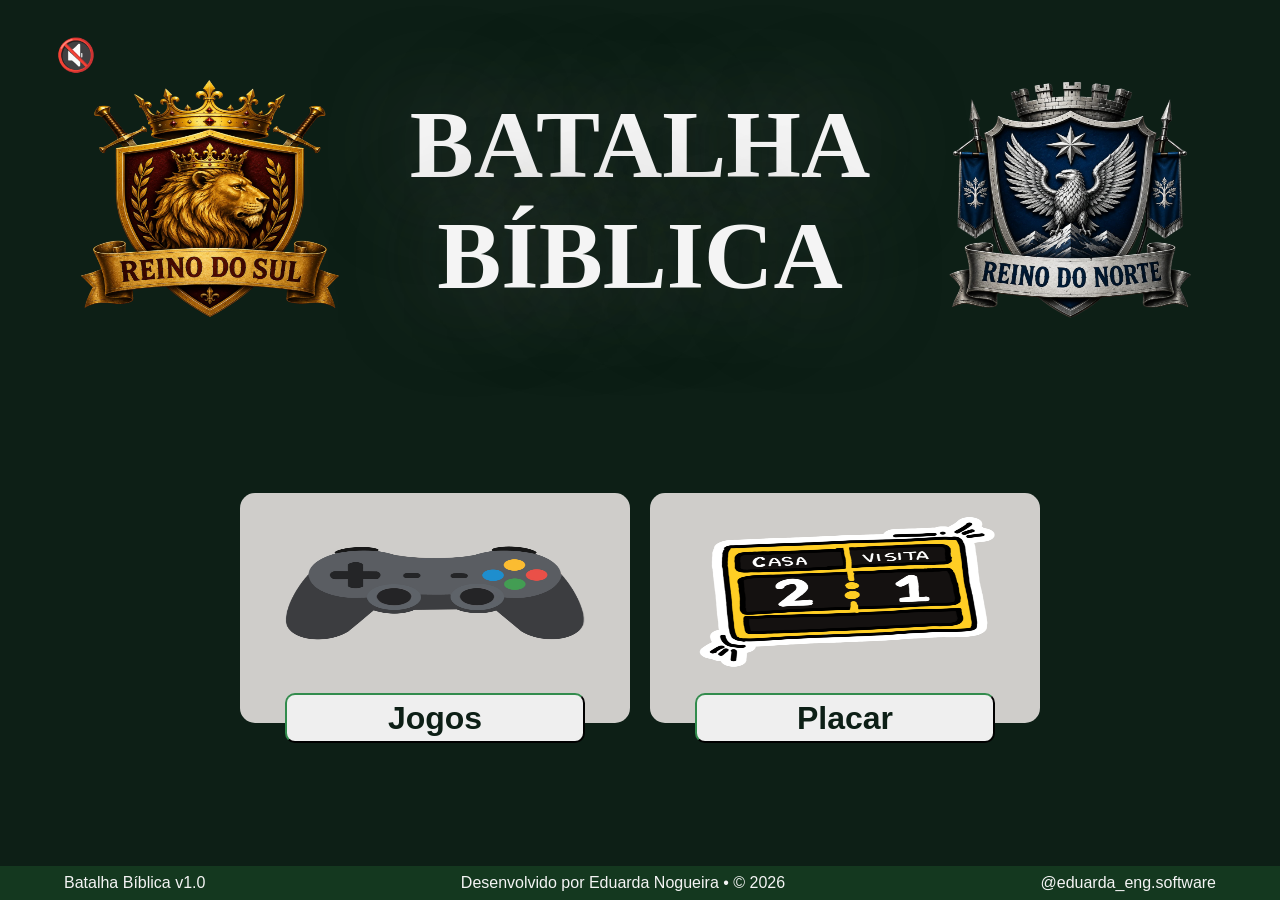
<file: index.html>
<!DOCTYPE html>
<html lang="pt-br">
<head>
    <meta charset="UTF-8">
    <meta name="viewport" content="width=device-width, initial-scale=1.0">
    <title>Batalha Bíblica GT</title>
    <link rel="stylesheet" href="css/style-index.css">

    <link rel="preconnect" href="https://fonts.googleapis.com">
    <link rel="preconnect" href="https://fonts.googleapis.com">
    <link rel="preconnect" href="https://fonts.gstatic.com" crossorigin>
    <link href="https://fonts.googleapis.com/css2?family=Fontdiner+Swanky&family=Geist+Pixel&family=Roboto:ital,wght@0,100..900;1,100..900&display=swap" rel="stylesheet">

</head>
<body class="fundo">
    <button id="btnMusica">🔇</button>
    <div class="principal">
        <img src="imagem/reino-sul.png" alt="">
        <h1>Batalha<br>Bíblica</h1>
        <img src="imagem/reino-norte.png" alt="">
    </div>

    <main >
        <!--Sessão que vai para o guia com os jogos/brincadeiras-->
        <section class="img-botao" id="jogar">
            <img src="imagem/jogar.png" alt="">
            <a href="html/guia-jogos.html">
                <button>Jogos</button>
            </a>
        </section>
<!--
        Sessão que vai para o gerenciamento das equipes
        <section class="img-botao" id="times">
            <img src="imagem/equipes.png" alt="">
            <a href="#">
                <button id="btnTimes">Equipes</button>
            </a>
        </section>-->

        <!--Sessão que vai para o gerenciamento do placar-->
        <section class="img-botao" id="placar">
            <img src="imagem/placar.png" alt="">
            <a href="html/placar.html">
                <button id="btnPlacar">Placar</button>
            </a>
        </section>

    </main>
    <footer>
        <p>Batalha Bíblica v1.0</p>
        <p>Desenvolvido por Eduarda Nogueira • © 2026</p>
        <p>@eduarda_eng.software</p>
    </footer>
    <script src="js/estadoJogo.js"></script>
    <script src="js/index.js"></script>
</body>
</html>
</file>
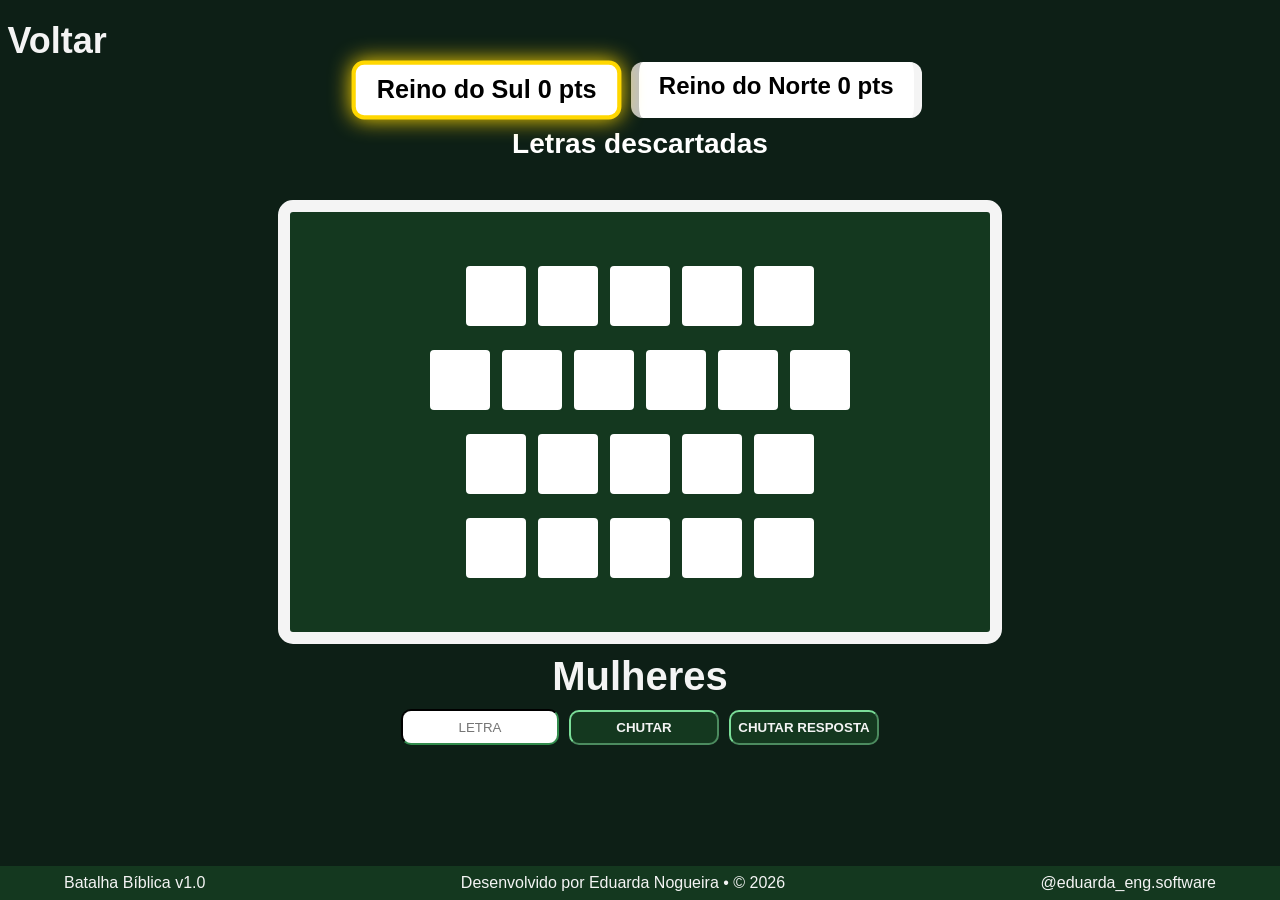
<file: html/2jogo-palavras.html>
<!DOCTYPE html>
<html lang="pt-br">
<head>
    <meta charset="UTF-8">
    <meta name="viewport" content="width=device-width, initial-scale=1.0">
    <title>Jogo das Palavras</title>
    <link rel="stylesheet" href="../css/style-jogo-palavras.css">
</head>
<body>
    <main>
        <div class="container">
            <a class="voltar" href="../index.html"><h2>Voltar</h2></a>
            <div class="ranking">

                <div class="time primeiro" id="timeA">
                    <span>Reino do Sul</span>
                    <span id="placarA">0 pts</span>
                </div>

                <div class="time segundo" id="timeB">
                    <span>Reino do Norte</span>
                    <span id="placarB">0 pts</span>
                </div>

            </div>

            
            <div class="descartadas">
                <h3>Letras descartadas</h3>

                <div id="letrasErradas"></div>
            </div>

            <div class="painel">

                <div id="painelPalavra">
                    
                </div>

            </div>

            <h1 id="dica"></h1>


            <div class="entrada">

                <input
                    type="text"
                    id="letra"
                    maxlength="1"
                    autocomplete="off" placeholder="LETRA" style="text-align: center;"
                >
                <button id="btnChutar">
                    Chutar
                </button>
                <button id="btnResposta">
                    Chutar resposta
                </button>

            </div>
        </div>
    </main>
    <footer>
        <p>Batalha Bíblica v1.0</p>
        <p>Desenvolvido por Eduarda Nogueira • © 2026</p>
        <p>@eduarda_eng.software</p>
    </footer>

    <div id="modalResposta" class="modal oculto">

        <div class="modal-conteudo">

            <h2>Chutar resposta</h2>

            <div id="camposResposta"></div>

            <div class="botoes-modal">
                <button id="btnConfirmarResposta">Confirmar</button>
                <button id="btnCancelarResposta">Cancelar</button>
            </div>

        </div>

    </div>

    <div id="modalVitoria" class="modal-vitoria">
        <div class="modal-conteudo-vitoria">
            <h2 >Parabéns!</h2>
            <p>Vocês acertaram a palavra!</p>

            <button id="btnProximaPalavra">
                Próxima Palavra
            </button>
        </div>
    </div>
    
    <script src="../js/estadoJogo.js"></script>
    <script src="../js/placar.js"></script>
    
    <script src="../js/script-jogo-palavras.js"></script>
</body>
</html>
</file>
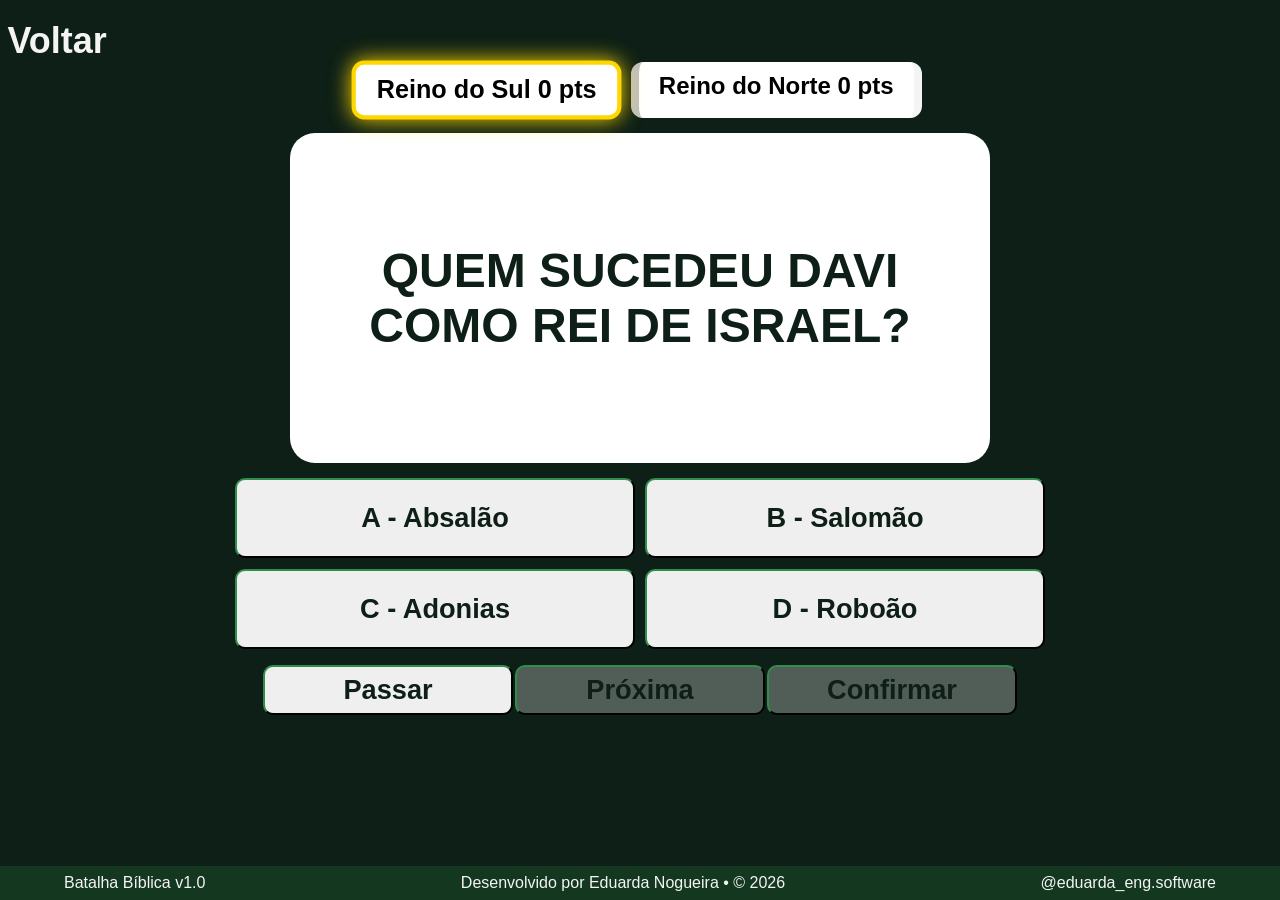
<file: html/3passa-repassa.html>
<!DOCTYPE html>
<html lang="pt-br">
<head>
    <meta charset="UTF-8">
    <meta name="viewport" content="width=device-width, initial-scale=1.0">
    <title>Perguntas</title>
    <link rel="stylesheet" href="../css/style-passa-repassa.css">
</head>
<body>

    <main>

        <div class="container">
            <a class="voltar" href="../index.html"><h2>Voltar</h2></a>
            <div class="ranking">
                <div class="time primeiro" id="timeA">
                    <span>Reino do Sul</span>
                    <span id="placarA">0 pts</span>
                </div>

                <div class="time segundo" id="timeB">
                    <span>Reino do Norte</span>
                    <span id="placarB">0 pts</span>
                </div>

            </div>

            <div class="principal">
                <div class="pergunta">
                    <div class="card-perguntas">
                        <h2 id="palavra" style="text-transform: uppercase;">?</h2>
                        <p id="referencia"></p>
                    </div>
                </div> 
            </div>

            <div class="alternativas">
                <button class="btn-alter" id="A">A - </button>
                <button class="btn-alter" id="B">B - </button>
                <button class="btn-alter" id="C">C - </button>
                <button class="btn-alter" id="D">D - </button>
            </div>
        
            <div class="botoes">
                <button id="passarPergunta">Passar</button>
                <button id="proximaPergunta" disabled>Próxima</button>
                <button id="conferirResposta" disabled>Confirmar</button>
            </div>
        </div>
    </main>
    <footer>
        <p>Batalha Bíblica v1.0</p>
        <p>Desenvolvido por Eduarda Nogueira • © 2026</p>
        <p>@eduarda_eng.software</p>
    </footer>

    <script src="../js/placar.js"></script>
    <script src="../js/estadoJogo.js"></script>
    <script src="../js/perguntas.js"></script>
    <script src="../js/passa-repassa.js"></script>
</body>
</html>
</file>
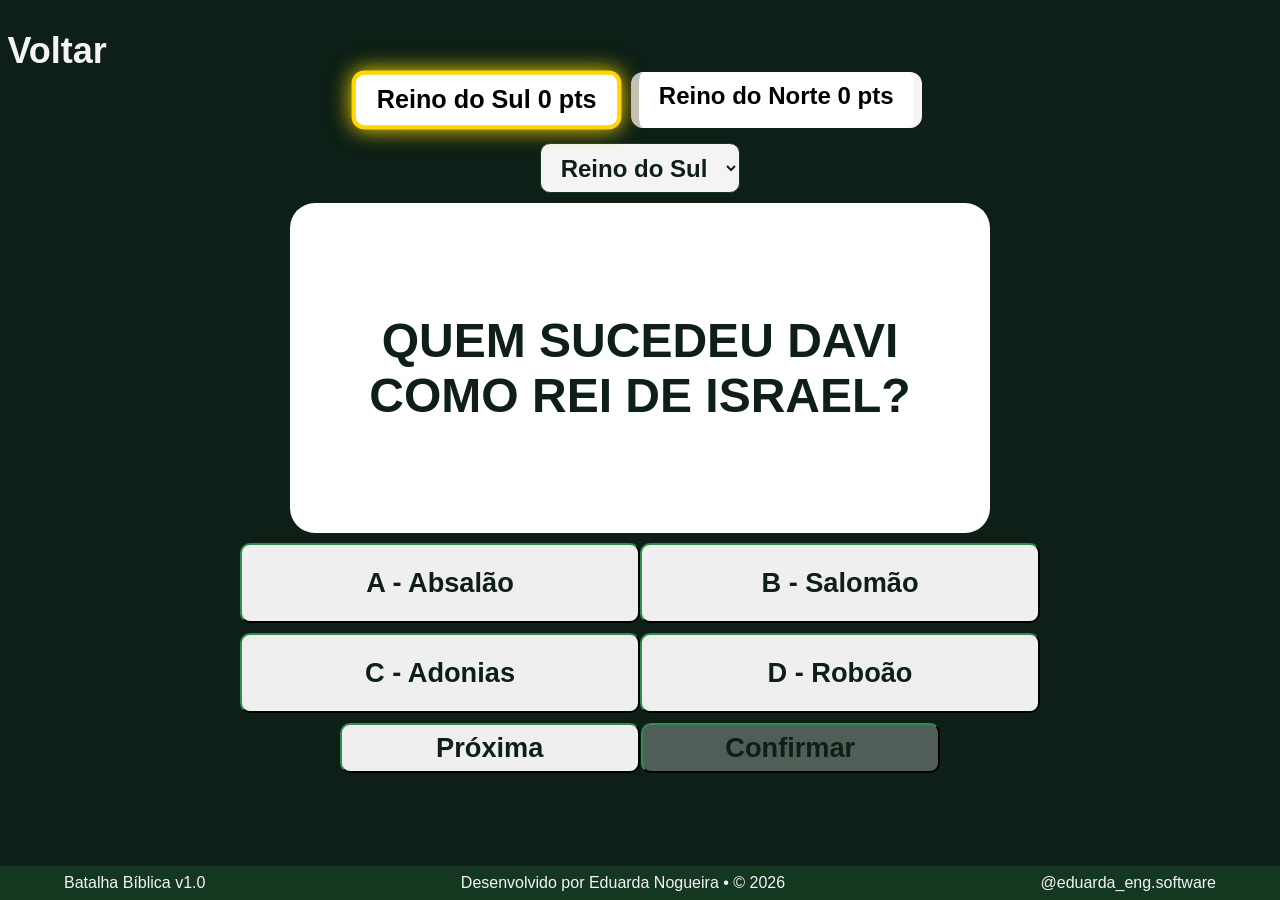
<file: html/4torta.html>
<!DOCTYPE html>
<html lang="pt-br">
<head>
    <meta charset="UTF-8">
    <meta name="viewport" content="width=device-width, initial-scale=1.0">
    <title>Torta na Cara</title>
    <link rel="stylesheet" href="../css/style-torta.css">
</head>
<body>
    <main>
        <div class="container">
            <a class="voltar" href="../index.html"><h2>Voltar</h2></a>
            <div class="ranking">
                <div class="time primeiro" id="timeA">
                    <span>Reino do Sul</span>
                    <span id="placarA">0 pts</span>
                </div>

                <div class="time segundo" id="timeB">
                    <span>Reino do Norte</span>
                    <span id="placarB">0 pts</span>
                </div>

            </div>

            <select id="timeSelecionado">
                <option value="equipeA">Reino do Sul</option>
                <option value="equipeB">Reino do Norte</option>
            </select>

            <div class="principal">
                <div class="pergunta">
                    <div class="card-perguntas">
                        <h2 id="palavra" style="text-transform: uppercase;">?</h2>
                        <p id="referencia"></p>
                    </div>
                </div> 
            </div>

            <div class="alternativas">
                <button class="btn-alter" id="A">A - </button>
                <button class="btn-alter" id="B">B - </button>
                <button class="btn-alter" id="C">C - </button>
                <button class="btn-alter" id="D">D - </button>
            </div>
        
            <div class="botoes">

                <button id="proximaPergunta">Próxima</button>
                <button id="conferirResposta" disabled>Confirmar</button>
            </div>
        </div>
    </main>
    <footer>
        <p>Batalha Bíblica v1.0</p>
        <p>Desenvolvido por Eduarda Nogueira • © 2026</p>
        <p>@eduarda_eng.software</p>
    </footer>

    <script src="../js/estadoJogo.js"></script>
    <script src="../js/placar.js"></script>
    <script src="../js/perguntas.js"></script>
    <script src="../js/torta.js"></script>
</body>
</html>
</file>
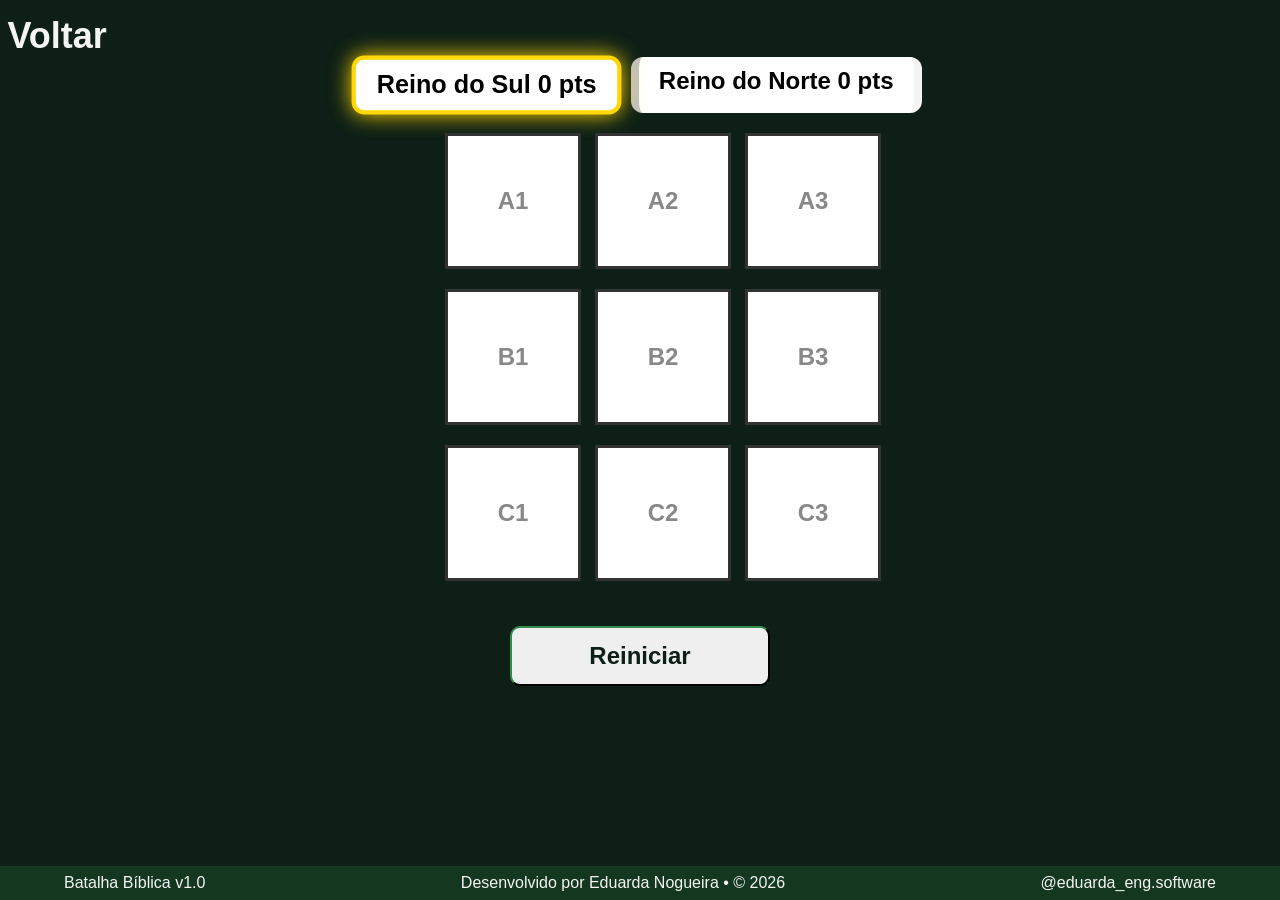
<file: html/5jogo-velha.html>
<!DOCTYPE html>
<html lang="pt-br">
<head>
    <meta charset="UTF-8">
    <meta name="viewport" content="width=device-width, initial-scale=1.0">
    <title>Jogo da Velha</title>
    <link rel="stylesheet" href="../css/style-jogo-velha.css">
</head>
<body>
   <header>
        <a class="voltar" href="../index.html"><h2>Voltar</h2></a>
    </header>
    <main>
        <div class="container">
            <div class="ranking">
                <div class="time primeiro" id="timeA">
                    <span>Reino do Sul</span>
                    <span id="placarA">0 pts</span>
                </div>

                <div class="time segundo" id="timeB">
                    <span>Reino do Norte</span>
                    <span id="placarB">0 pts</span>
                </div>

            </div>
        </div>

        <div id="tabuleiro">
            <div class="casa" data-index="0"></div>
            <div class="casa" data-index="1"></div>
            <div class="casa" data-index="2"></div>

            <div class="casa" data-index="3"></div>
            <div class="casa" data-index="4"></div>
            <div class="casa" data-index="5"></div>

            <div class="casa" data-index="6"></div>
            <div class="casa" data-index="7"></div>
            <div class="casa" data-index="8"></div>
        </div>

        <h2 id="resultado"></h2>

        <button id="reiniciar">Reiniciar</button>
    </main>
    <footer>
        <p>Batalha Bíblica v1.0</p>
        <p>Desenvolvido por Eduarda Nogueira • © 2026</p>
        <p>@eduarda_eng.software</p>
    </footer>

    <script src="../js/placar.js"></script>
    <script src="../js/estadoJogo.js"></script>
    <script src="../js/jogo-velha.js"></script>

</body>
</html>
</file>
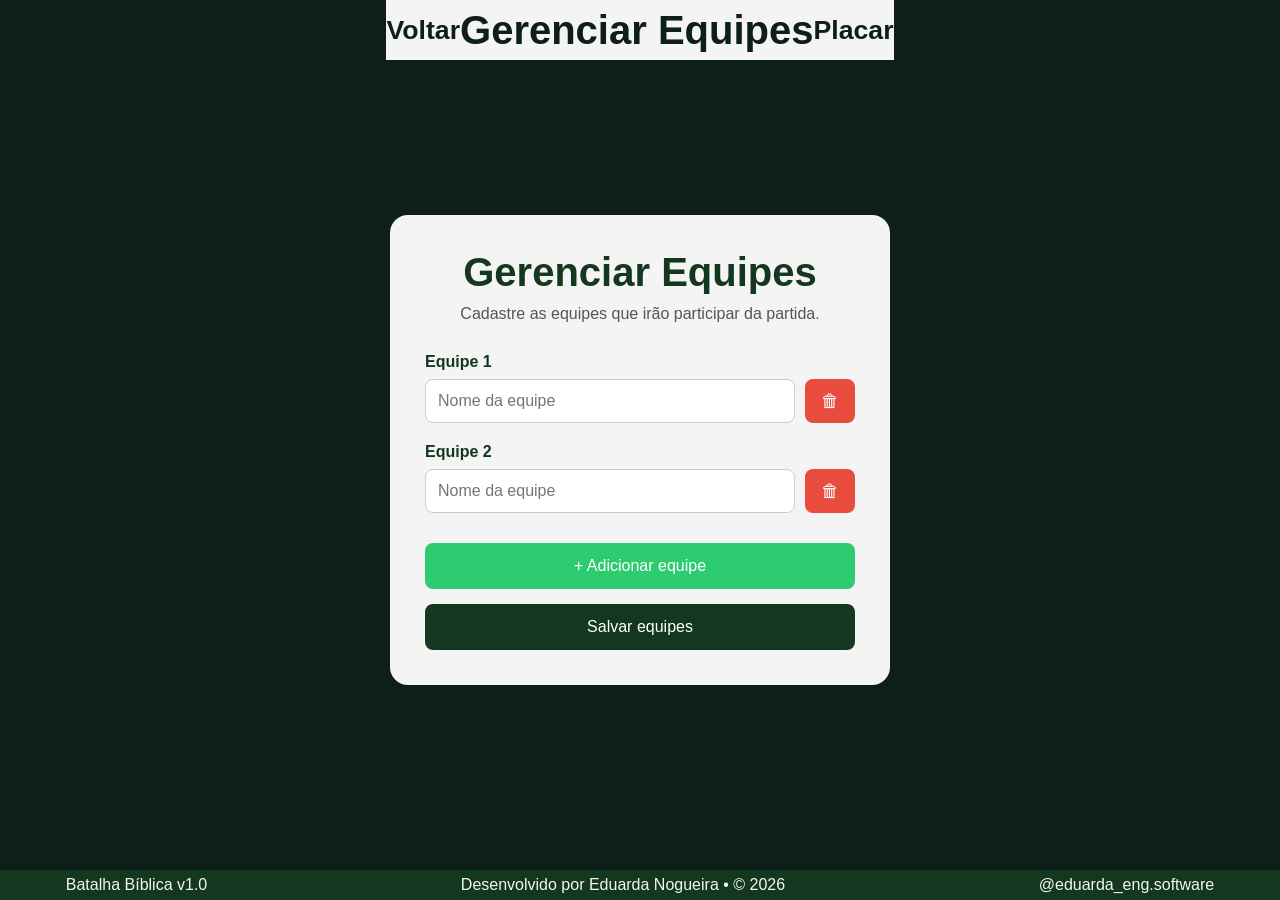
<file: html/equipes.html>
<!DOCTYPE html>
<html lang="pt-br">
<head>
    <meta charset="UTF-8">
    <meta name="viewport" content="width=device-width, initial-scale=1.0">
    <title>Gerenciar Equipes</title>
    <link rel="stylesheet" href="../css/style-equipes.css">
</head>
<body>
    <header>
        <a href="../index.html"><h2>Voltar</h2></a>
        <h1>Gerenciar Equipes</h1>
        <a href="#"><h2>Placar</h2></a>
    </header>

    <main>

        <div class="container">

            <div class="card">

                <h1>Gerenciar Equipes</h1>
                <p>Cadastre as equipes que irão participar da partida.</p>

                <div id="lista-equipes">

                    <div class="equipe">
                        <label>Equipe 1</label>
                        <div class="campo">
                            <input type="text" placeholder="Nome da equipe">
                            <button class="remover">🗑</button>
                        </div>
                    </div>

                    <div class="equipe">
                        <label>Equipe 2</label>
                        <div class="campo">
                            <input type="text" placeholder="Nome da equipe">
                            <button class="remover">🗑</button>
                        </div>
                    </div>

                </div>

                <button id="adicionar">
                    + Adicionar equipe
                </button>

                <button id="salvar">
                    Salvar equipes
                </button>

                

            </div>

        </div>
    </main>
    <footer>
        <p>Batalha Bíblica v1.0</p>
        <p>Desenvolvido por Eduarda Nogueira • © 2026</p>
        <p>@eduarda_eng.software</p>
    </footer>
</body>
</html>
</file>
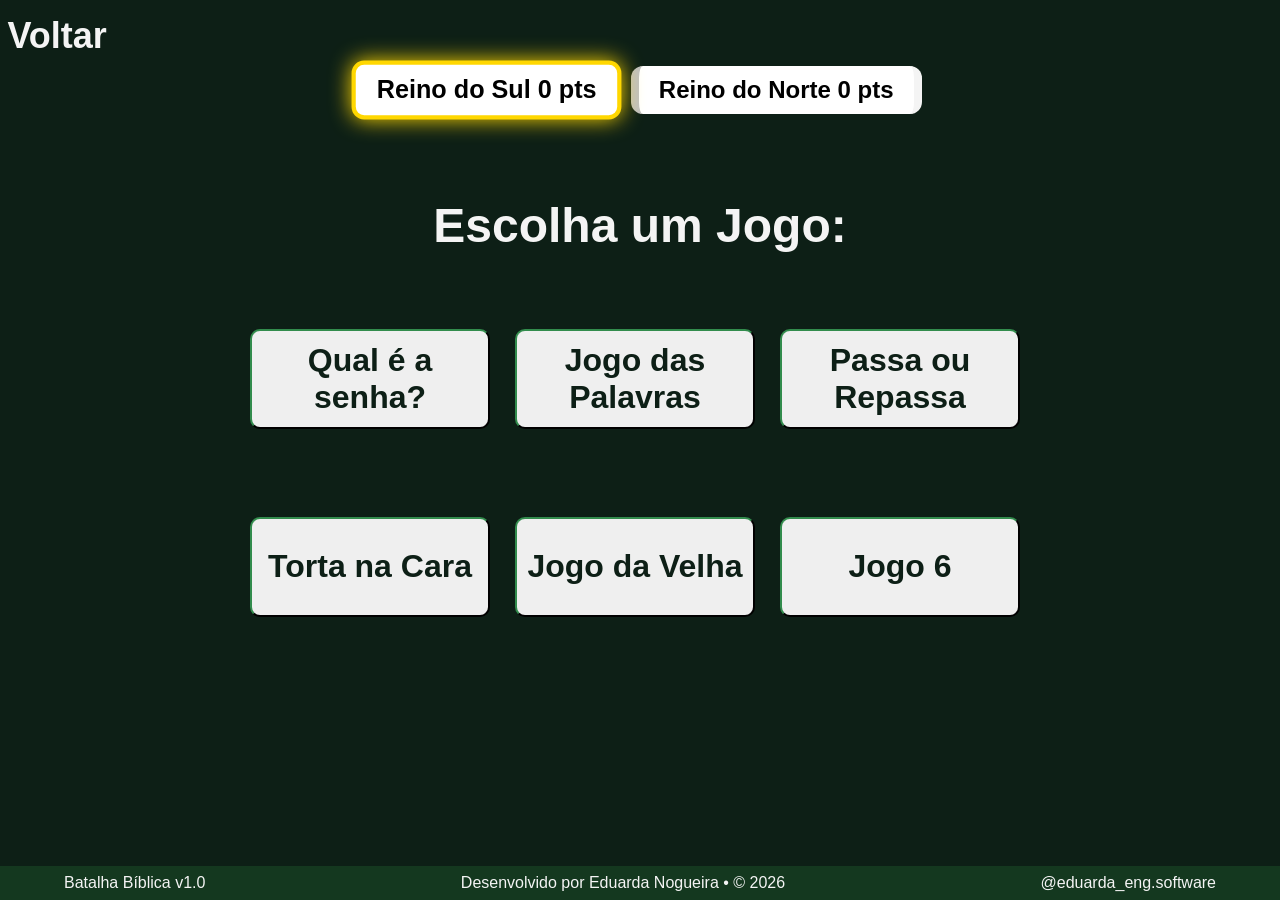
<file: html/guia-jogos.html>
<!DOCTYPE html>
<html lang="pt-br">
<head>
    <meta charset="UTF-8">
    <meta name="viewport" content="width=device-width, initial-scale=1.0">
    <title>Guia Jogos</title>
    <link rel="stylesheet" href="../css/style-guia.css">
</head>
<body class="fundo">
    

    <header>
        <a class="voltar" href="../index.html"><h2>Voltar</h2></a>
    </header>


    <div class="container">
        <div class="ranking">
            <div class="time primeiro" id="timeA">
                <span>Reino do Sul</span>
                <span id="placarA">0 pts</span>
            </div>

            <div class="time segundo" id="timeB">
                <span>Reino do Norte</span>
                <span id="placarB">0 pts</span>
            </div>

        </div>
    </div>


    <h1>Escolha um Jogo:</h1>
    <main>
        <!--Jogo Qual é a senha?-->
        <section class="img-botao" id="senha">
            <a href="1senha.html">
                <button>Qual é a senha?</button>
            </a>
        </section>

        <!--Jogo Dicas-->
        <section class="img-botao" id="times">
             <a href="2jogo-palavras.html">
                <button>Jogo das Palavras</button>
            </a>
        </section>

        <!--Passa ou Repassa-->
        <section class="img-botao" id="placar">
             <a href="3passa-repassa.html">
                <button>Passa ou Repassa</button>
            </a>
        </section>

        <!--Torta na Cara-->
        <section class="img-botao" id="placar">
             <a href="4torta.html">
                <button>Torta na Cara</button>
            </a>
        </section>

        <!--Jogo da Velha-->
        <section class="img-botao" id="placar">
             <a href="5jogo-velha.html">
                <button>Jogo da Velha</button>
            </a>
        </section>

        <!--Torta na Cara-->
        <section class="img-botao" id="placar">
             <a href="#">
                <button>Jogo 6</button>
            </a>
        </section>
    </main>

    <footer>
        <p>Batalha Bíblica v1.0</p>
        <p>Desenvolvido por Eduarda Nogueira • © 2026</p>
        <p>@eduarda_eng.software</p>
    </footer>
    <script src="../js/placar.js"></script>
    <script src="../js/estadoJogo.js"></script>
    <script src="../js/guia.js"></script>
</body>
</html>
</file>
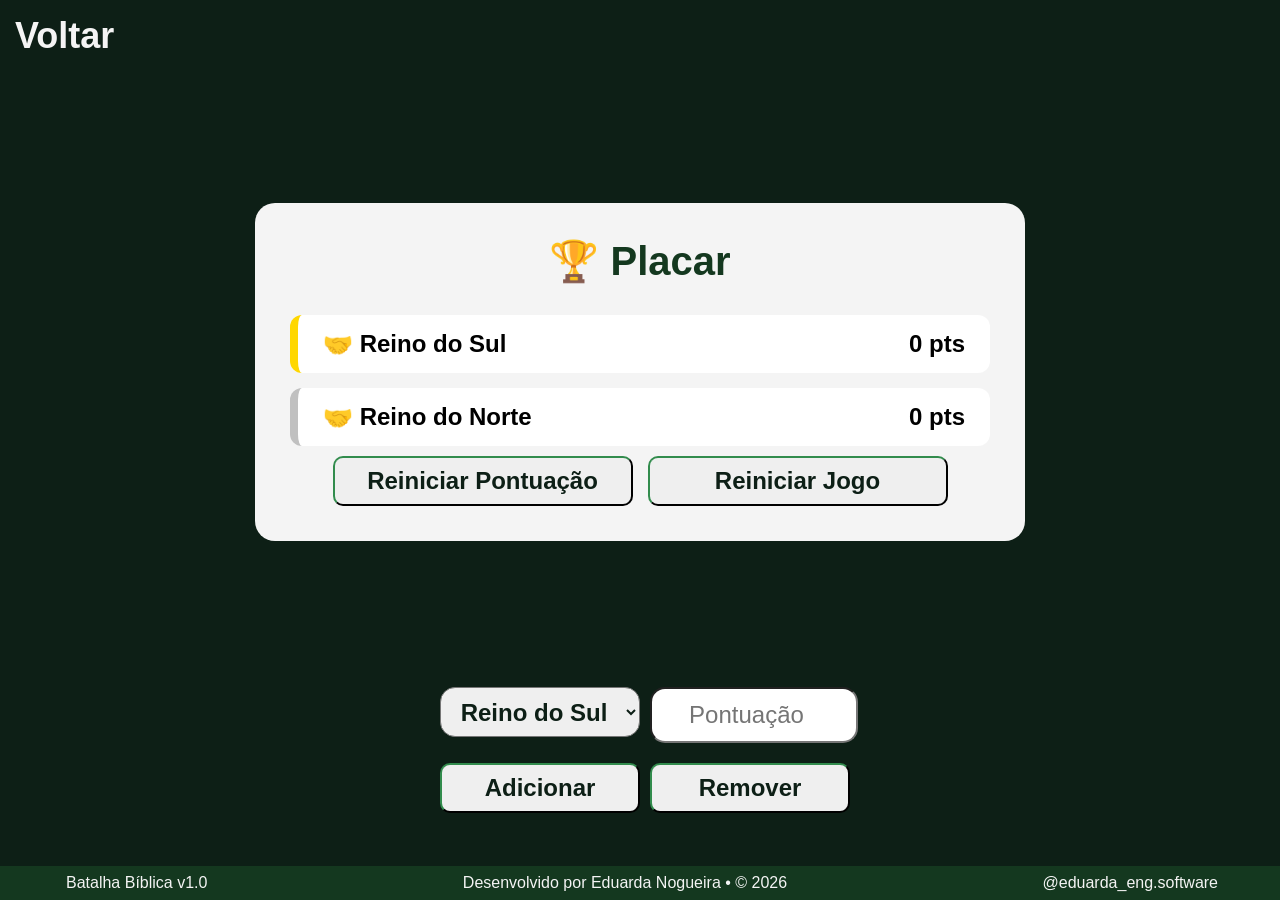
<file: html/placar.html>
<!DOCTYPE html>
<html lang="pt-br">
<head>
    <meta charset="UTF-8">
    <meta name="viewport" content="width=device-width, initial-scale=1.0">
    <title>Placar</title>
    <link rel="stylesheet" href="../css/style-placar.css">
</head>
<body>

    <header>
        <a class="voltar" href="../index.html"><h2>Voltar</h2></a>
    </header>
    <main>
        <div class="container">

            <div class="card">

                <h1>🏆 Placar</h1>

                <div class="ranking">

                    <div class="time primeiro">
                        <span>Reino do Sul</span>
                        <span id="placarA">0 pts</span>
                    </div>

                    <div class="time segundo">
                        <span>Reino do Norte</span>
                        <span id="placarB">0 pts</span>
                    </div>

                </div>

                <div class="btnp">
                    <button onclick="zerarPlacar()">
                        Reiniciar Pontuação
                    </button>
                    <button class="reiniciar" onclick="reiniciarJogo()">Reiniciar Jogo</button>
                </div>
            
            

            </div>

        </div>

        <div class="add-dim">

            <select id="timeSelecionado">
                <option value="equipeA">Reino do Sul</option>
                <option value="equipeB">Reino do Norte</option>
            </select>

            <input
                type="number"
                id="quantidade"
                value=""
                min="1"
                placeholder="Pontuação">

            <button onclick="alterarPontuacao('adicionar')">
                Adicionar
            </button>

            <button onclick="alterarPontuacao('remover')">
                Remover
            </button>

        </div>
    </main>
    <footer>
        <p>Batalha Bíblica v1.0</p>
        <p>Desenvolvido por Eduarda Nogueira • © 2026</p>
        <p>@eduarda_eng.software</p>
    </footer>

    <script src="../js/placar.js"></script>

    <script>
    function atualizarRanking() {

        const primeiro = document.querySelector(".primeiro");
        const segundo = document.querySelector(".segundo");

        if (placar.reinoSul > placar.reinoNorte) {

            primeiro.innerHTML = `
                <span>🥇 Reino do Sul</span>
                <span id="placarA">${placar.reinoSul} pts</span>
            `;

            segundo.innerHTML = `
                <span>🥈 Reino do Norte</span>
                <span id="placarB">${placar.reinoNorte} pts</span>
            `;

        } else if (placar.reinoNorte > placar.reinoSul) {

            primeiro.innerHTML = `
                <span>🥇 Reino do Norte</span>
                <span id="placarB">${placar.reinoNorte} pts</span>
            `;

            segundo.innerHTML = `
                <span>🥈 Reino do Sul</span>
                <span id="placarA">${placar.reinoSul} pts</span>
            `;

        } else {

            primeiro.innerHTML = `
                <span>🤝 Reino do Sul</span>
                <span id="placarA">${placar.reinoSul} pts</span>
            `;

            segundo.innerHTML = `
                <span>🤝 Reino do Norte</span>
                <span id="placarB">${placar.reinoNorte} pts</span>
            `;

        }

    }

    atualizarRanking();
    </script>
    <script src="../js/estadoJogo.js"></script>


</body>
</html>
</file>
<file: css/style-index.css>
*{
    margin: 0;
    font-family:Arial, Helvetica, sans-serif;
}

html, body {
    height: 100%;
    margin: 0;
    justify-content: center;
    align-items: center;
    background-color: #0D1F16;
    overflow: hidden;
    flex-direction: column;
    
}

body{
    min-height: 100vh;
    display: flex;
    flex-direction: column;
    font-size: 16px;
}

.principal{
    margin-top: 50px;
    display: flex;
    justify-content: center;
    align-items: center;
    gap: 50px;
}

.principal img{
    height: 300px;
    width: 300px;
    justify-content: center;
    align-items: center;
    transition: transform 1.5s ease;
}

.principal img:hover{
    transform: scale(1.5);
}


h1{
    font-family:"Fontdiner Swanky", serif;
    color: #f4f4f4;
    font-size: 6em;
    font-weight: 900;
    text-align: center;
    text-transform: uppercase;
    text-shadow: 0px 0px 100px #4b4a49;
    transition: transform 1.5s ease;
}

h1:hover{
    transform: scale(1.3);
}

main{
    display: flex;
    justify-content: center;
    align-items: center;
    margin-top: 50px;
    gap: 20px;
    margin-bottom: 50px;
    flex: 1;
}

.img-botao{
    background-color: #cfcdca;
    border-radius: 15px 15px 15px 15px;
    display: grid;
    align-items: center;
    justify-content: center; 
    width: 390px;
    height: 230px;
    transition: transform 1.2s ease;
}

.img-botao img {
    width: 300px;
    height: 200px;
    display: flex;
    align-items: center; 
    justify-content: center;
    transition: transform 1s ease;
    
}

.img-botao img:hover{
    transform: scale(1.1);
}

.botoes {
    display: flex;
    gap: 20px;
    height: 10vh;
    width: 80vw;
    justify-content: center;
    align-items: center;
}

button{
    width: 300px;
    height: 50px;
    border-radius: 10px;
    color: #0D1F16;
    border-color: #14381F;
    font-weight: bold;
    font-size: 2em;
}

button:hover{
    background-color: #053514;
    color: #f4f4f4;
    border-color: #f4f4f4;
}

#btnMusica{
    background-color: rgba(255, 255, 255, 0);
    position: fixed;
    top: 30px;
    left: 50px;
    width: 50px;
    height: 50px;
    border: none;
    border-radius: 50%;
    cursor: pointer;
    font-size: 2em;
}

footer{
    color: #f4f4f4;
    display: flex;
    justify-content: space-between;
    align-items: center;
    padding: 2px;
    font-family: Arial, Helvetica, sans-serif;
    background-color: #14381F;
    width: 100%;
    height:30px;
}

footer p{
    margin-left: 5%;
    margin-right: 5%;
    font-size: 1em;
    text-align: center;
}
</file>
<file: css/style-jogo-palavras.css>
*{
    margin: 0;
    
}
html, body {
    height: 100vh;
    justify-content: center;
    align-items: center;
    background-color: #0D1F16;
    overflow: hidden;
    flex-direction: column;
}

body{
    font-family:Arial, Helvetica, sans-serif;
    min-height: 100vh;
    display: flex;
    flex-direction: column;
    font-size: 16px;
}

h1{
    color: #f4f4f4;
    margin-top: 20px;
    margin-bottom: 20px;
    font-size: 2.5em;
}

.voltar{
    margin-top: 15px;
    margin-left: 15px;
    width: 100vw;
    color: #f4f4f4;
    font-size: 1.5em;
    font-weight: 900;
    text-align: left;
}

.voltar:hover{
    color: #7bdf99;
}

main{
    width: 100vw;
    justify-content: center;
    align-items: center;
    flex: 1;
}

a{
    text-decoration: none;
}

.container {
    margin-top: 5px;
    display: flex;
    flex-direction: column;
    align-items: center;
}

.painel{
    width: 50vw;
    min-height:40vh;
    background:#14381F;
    border:12px solid #f4f4f4;
    border-radius:15px;
    padding:30px;
    display:flex;
    justify-content:center;
    align-items:center;
}

#painelPalavra{
    display:flex;
    flex-direction:column;
    gap:20px;
    margin:20px 0;
}

.linha{
    display:flex;
    justify-content:center;
    gap:8px;
}

.descartadas{
    margin-top:10px;
    text-align:center;
    color:white;
    font-size: 1.5em;
}

.letra{
    width:60px;
    height:60px;
    background:white;
    border:2px solid #14381F;
    border-radius:6px;
    display:flex;
    align-items:center;
    justify-content:center;
    font-size:2.5em;
    font-weight:bold;
}

.letra.revelada{
    animation: virar .5s ease;
}

@keyframes virar{

    0%{
        transform: rotateX(90deg);
        background:#fff;
    }

    100%{
        transform: rotateX(0);
        background:#4CAF50;
        color:white;
    }

}

#letrasErradas{
    display:flex;
    justify-content:center;
    gap:10px;
    margin:20px;
    flex-wrap:wrap;
}

.errada{
    width:50px;
    height:50px;
    border-radius:8px;
    background:#b22222;
    color:white;
    display:flex;
    justify-content:center;
    align-items:center;
    font-weight:bold;
}

.ranking{
    display:flex;
    flex-direction:row;
    gap:15px;
    justify-content: space-between;
}

.time{
    display:flow-root;
    justify-content:space-between;
    align-items:center;
    padding:10px 20px;
    border-radius:12px;
    background:#fff;
    border-left:8px solid #14381F;
    border-right:8px solid #14381F;
    font-size:1.5em;
    font-weight:bold;
}

.primeiro{
    border-left-color:#FFD700;
    border-right-color: #f4f4f4;
}

.segundo{
    border-left-color:#C0C0C0;
    border-right-color: #f4f4f4;
}

.time{
    transition: .3s;
}

.time.ativa{
    border:4px solid gold;
    transform:scale(1.05);
    box-shadow:0 0 20px gold;

}

#dica{
    margin-top: 10px;
    margin-bottom: 10px;
}

.entrada{ 
    width: 60%;
    display: flex;
    justify-content: center;
    align-items: center;
    gap: 10px;
}

input{
    height: 30px;
    width: 150px;
    border-radius: 10px;
    border-color: #14381F;
    text-transform: uppercase;
    margin-bottom: 15px;
}

button{
    background-color: #14381F;
    height: 35px;
    width: 150px;
    color: #f4f4f4;
    font-weight: 900;
    border-radius: 10px;
    border-color: #7bdf99;
    text-transform: uppercase;
    margin-bottom: 15px;
}

button:hover{
    background-color: #0D1F16;
    color: #f4f4f4;
    border-color: #f4f4f4;
}

.modal{
    position:fixed;
    inset:0;
    background:rgba(0,0,0,.7);
    display:flex;
    justify-content:center;
    align-items:center;
    z-index:1000;
}

.oculto{
    display:none;
}

.modal-conteudo{
    width:450px;
    background:#14381F;
    border:4px solid white;
    border-radius:15px;
    padding:30px;
    animation: aparecer .3s;
}

.modal-conteudo h2{
    text-align:center;
    color:white;
    margin-bottom:20px;
}

#camposResposta{
    display:flex;
    flex-direction:column;
    gap:15px;
}

#camposResposta input{
    width:100%;
    height:40px;
    border-radius:8px;
    font-size:1.5em;
    text-transform:uppercase;
}

.botoes-modal{
    display:flex;
    justify-content:center;
    gap:15px;
    margin-top:25px;
}

@keyframes aparecer{

    from{
        transform:scale(.8);
        opacity:0;
    }

    to{
        transform:scale(1);
        opacity:1;
    }

}
.modal-vitoria {
    display: none;
    position: fixed;
    inset: 0;
    background: rgba(0,0,0,.6);
    justify-content: center;
    align-items: center;
    z-index: 9999;
}

.modal-conteudo-vitoria {
    color: #14381F;
    background: white;
    padding: 30px;
    border-radius: 15px;
    text-align: center;
    font-size: 2em;
}

.modal-conteudo-vitoria button{
    width: 250px;
    height: 50px;
    font-size: 0.7em;
    margin-top: 10px;
}
.modal-conteudo button{
    margin-top:15px;
    padding:12px 25px;
    cursor:pointer;
}

footer{
    color: #f4f4f4;
    display: flex;
    justify-content: space-between;
    align-items: center;
    padding: 2px;
    font-family: Arial, Helvetica, sans-serif;
    background-color: #14381F;
    width: 100%;
    height:30px;
}

footer p{
    margin-left: 5%;
    margin-right: 5%;
    font-size: 1em;
    text-align: center;
}

.espaco{
    width: 18px; /* distância entre as palavras */
}

.inicio-palavra{
    margin-left: 30px;
}
</file>
<file: css/style-passa-repassa.css>
*{
    margin: 0;
}
html, body {
    height: 100%;
    margin: 0;
    justify-content: center;
    align-items: center;
    background-color: #0D1F16;
    overflow: hidden;
    flex-direction: column;
}

body{
    min-height: 100vh;
    display: flex;
    flex-direction: column;
    font-family:Arial, Helvetica, sans-serif;
    font-size: 16px;
}


.voltar{
    margin-top: 5px;
    margin-left: 15px;
    width: 100vw;
    color: #f4f4f4;
    font-size: 1.5em;
    font-weight: 900;
    text-align: left;
}


.voltar:hover{
    color: #7bdf99;
}

main{
    flex: 1;
}

a{
    text-decoration: none;
}

.container {
    margin-top: 15px;
    display: flex;
    flex-direction: column;
    align-items: center;
}


.principal{
    width: 100vw;
    height: auto;
    display: flex;
    justify-content:space-between;
    align-items: center;

}

.pergunta {
    margin-top: 15px;
    flex: 1; 
    display: flex;
    justify-content: center;
    align-items: center;
    font-weight: bold;
    color: #0D1F16;
    width: 50%;
}

#palavra{
    padding: 15px 15px;
    font-size: 3em;
    text-align: center;
    align-items: center;
    justify-content: center;
}

.card-perguntas {
    width: 700px;
    height: 330px;
    background: white;
    border-radius: 25px;
    display: grid;
    justify-content: center;
    align-items: center;
    font-weight: bold;
}

.alternativas{
    display: grid;
    grid-template-columns: 1fr 1fr;
    gap: 10px;
    margin-top: 15px;
}

.btn-alter{
    width: 400px;
    height: 80px;
}

.botoes {
    margin-top: 15px;
    display: flex;
    gap: 2px;
    justify-content: center;
    align-items: center;
}

button{
    width: 250px;
    height: 50px;
    border-radius: 10px;
    color: #0D1F16;
    border-color: #14381F;
    font-weight: bold;
    font-size: 1.7em;
    margin-bottom: 1px;
}

.ranking{
    display:flex;
    flex-direction:row;
    gap:15px;
    justify-content: space-between;
}

.time{
    display:flow-root;
    justify-content:space-between;
    align-items:center;
    padding:10px 20px;
    border-radius:12px;
    background:#fff;
    border-left:8px solid #14381F;
    border-right:8px solid #14381F;
    font-size:1.5em;
    font-weight:bold;
}

.primeiro{
    border-left-color:#FFD700;
    border-right-color: #f4f4f4;
}

.segundo{
    border-left-color:#C0C0C0;
    border-right-color: #f4f4f4;
}

.time{
    transition: .3s;
}

.time.ativa{
    border:4px solid gold;
    transform:scale(1.05);
    box-shadow:0 0 20px gold;

}

.selecionada{
    background:#3498db;
    color:white;
}

.correta{
    background:#2ecc71;
    color:white;
}

.errada{
    background:#e74c3c;
    color:white;
}

footer{
    color: #f4f4f4;
    display: flex;
    justify-content: space-between;
    align-items: center;
    padding: 2px;
    font-family: Arial, Helvetica, sans-serif;
    background-color: #14381F;
    width: 100%;
    height:30px;
}

footer p{
    margin-left: 5%;
    margin-right: 5%;
    font-size: 1em;
    text-align: center;
}

#palavra.fim-jogo{
    font-size: 3rem;
    color: #0D1F16;
    text-align: center;
    font-weight: bold;
}

#referencia{
    font-size: 1.5em;
    color: #14381F;
    font-style: italic;
    text-align: center;
}
</file>
<file: css/style-torta.css>
*{
    margin: 0;
}
html, body {
    height: 100vh;
    justify-content: center;
    align-items: center;
    background-color: #0D1F16;
    overflow: hidden;
    flex-direction: column;
}

body{
    min-height: 100vh;
    display: flex;
    flex-direction: column;
    font-family:Arial, Helvetica, sans-serif;
    font-size: 16px;
}

.voltar{
    margin-top: 15px;
    margin-left: 15px;
    width: 100vw;
    color: #f4f4f4;
    font-size: 1.5em;
    font-weight: 900;
    text-align: left;
}

.voltar:hover{
    color: #7bdf99;
}

main{
    width: 100vw;
    justify-content: center;
    align-items: center;
    flex: 1;
}

a{
    text-decoration: none;
}

.container {
    margin-top: 15px;
    display: flex;
    flex-direction: column;
    align-items: center;
}

.principal{
    width: 100vw;
    height: auto;
    display: flex;
    justify-content:space-between;
    align-items: center;

}

.reinoSul{
    margin-left: 50px;
    width: 200px;
    height: 400px;
    justify-content: center;
    align-items: center;
}

.reinoNorte{
    margin-right: 50px;
    width: 200px;
    height: 400px;
    display: flexbox;
    justify-content: center;
    align-items: center;
}

.reinoNorte img{
    width: 200px;
    height: 200px;
}

.pergunta {
    margin-top: 10px;
    flex: 1; 
    display: flex;
    justify-content: center;
    align-items: center;
    font-weight: bold;
    color: #0D1F16;
    width: 50%;
}

#palavra{
    padding: 15px 15px;
    font-size: 3em;
    text-align: center;
    align-items: center;
    justify-content: center;
    font-weight: bold;
}

.card-perguntas {
    width: 700px;
    height: 330px;
    background: white;
    border-radius: 25px;
    display: grid;
    justify-content: center;
    align-items: center;
    font-weight: bold;
}

.alternativas{
    display: grid;
    grid-template-columns: 1fr 1fr;
    margin-top: 10px;
}

.botoes {
    width: 600px;
    display: flex;
    gap: 1px;
    justify-content: center;
    align-items: center;
}

#proximaPergunta{
    width: 300px;
}

#conferirResposta{
    width: 300px;
}

.btn-alter{
    width: 400px;
    height: 80px;
}

button{
    width: 250px;
    height: 50px;
    border-radius: 10px;
    color: #0D1F16;
    border-color: #14381F;
    font-weight: bold;
    font-size: 1.7em;
    margin-bottom: 10px;
}

.ranking{
    display:flex;
    flex-direction:row;
    gap:15px;
    justify-content: space-between;
}

.time{
    display:flow-root;
    justify-content:space-between;
    align-items:center;
    padding:10px 20px;
    border-radius:12px;
    background:#fff;
    border-left:8px solid #14381F;
    border-right:8px solid #14381F;
    font-size:1.5em;
    font-weight:bold;
}

.primeiro{
    border-left-color:#FFD700;
    border-right-color: #f4f4f4;
}

.segundo{
    border-left-color:#C0C0C0;
    border-right-color: #f4f4f4;
}

.time{
    transition: .3s;
}

.selecionada{
    background:#3498db;
    color:white;
}

.correta{
    background:#2ecc71;
    color:white;
}

.errada{
    background:#e74c3c;
    color:white;
}

#timeSelecionado{
    background-color: #f4f4f4;
    margin-top: 15px;
    width: 200px;
    height: 50px;
    align-items: center;
    justify-content: center;
    text-align: center;
    font-size: 18pt;
    color: #0D1F16;
    font-weight: 700;
    border-radius: 10px;
    border-color:  #14381F;
    font-size: 1.5em;
}

.ativa{
    border:4px solid gold;
    transform:scale(1.05);
    box-shadow:0 0 20px gold;
}

footer{
    color: #f4f4f4;
    display: flex;
    justify-content: space-between;
    align-items: center;
    padding: 2px;
    font-family: Arial, Helvetica, sans-serif;
    background-color: #14381F;
    width: 100%;
    height:30px;
}

footer p{
    margin-left: 5%;
    margin-right: 5%;
    font-size: 1em;
    text-align: center;
}

#palavra.fim-jogo{
    font-size: 3rem;
    color: #0D1F16;
    text-align: center;
    font-weight: bold;
}

#referencia{
    font-size: 1.5em;
    color: #14381F;
    font-style: italic;
    text-align: center;
}
</file>
<file: css/style-jogo-velha.css>
*{
    margin: 0;
}
html, body {
    height: 100vh;
    margin: 0;
    justify-content: center;
    align-items: center;
    background-color: #0D1F16;
    overflow: hidden;
    flex-direction: column;
}

body{
    min-height: 100vh;
    display: flex;
    flex-direction: column;
    font-family:Arial, Helvetica, sans-serif;
    font-size: 16px;
}

.voltar{
    margin-top: 15px;
    margin-left: 15px;
    width: 100vw;
    color: #f4f4f4;
    font-size: 1.5em;
    font-weight: 900;
    text-align: left;
}

.voltar:hover{
    color: #7bdf99;
}

main{
    width: 100vw;
    justify-content: center;
    align-items: center;
    flex: 1;
}

header{
    display: flex;
    justify-content: left;
    align-items: center;
}

a{
    text-decoration: none;
}

.container {
    display: flex;
    flex-direction: column;
    align-items: center;
}

.principal{
    width: 100vw;
    height: auto;
    display: flex;
    justify-content:space-between;
    align-items: center;

}

button:hover{
    background-color: #14381F;
    border-color: #f4f4f4;
    color: #f4f4f4;
}

.ranking{
    display:flex;
    flex-direction:row;
    gap:15px;
    justify-content: space-between;
}

.time{
    display:flow-root;
    justify-content:space-between;
    align-items:center;
    padding:10px 20px;
    border-radius:12px;
    background:#fff;
    border-left:8px solid #14381F;
    border-right:8px solid #14381F;
    font-size:1.5em;
    font-weight:bold;
}

.primeiro{
    border-left-color:#FFD700;
    border-right-color: #f4f4f4;
}

.segundo{
    border-left-color:#C0C0C0;
    border-right-color: #f4f4f4;
}


.time{
    transition: .3s;
}

.time.ativa{
    border:4px solid gold;
    transform:scale(1.05);
    box-shadow:0 0 20px gold;

}

#tabuleiro{
    width:390px;
    margin:20px auto;
    display:grid;
    grid-template-columns:repeat(3,130px);
    gap:20px;
}

.casa{
    width:130px;
    height:130px;
    background:white;
    border:3px solid #333;
    display:flex;
    justify-content:center;
    align-items:center;
    cursor:pointer;
    position: relative;
}

.casa::before { 
    content: attr(data-posicao);
    position: absolute;
    font-size: 1.5em;
    color: #888;
    font-weight: bold;
}

.casa.ocupada::before {
    display: none;
}

.casa img{
    width:100px;
    height:100px;
}

button{
    width: 260px;
    height: 60px;
    border-radius: 10px;
    color: #0D1F16;
    border-color: #14381F;
    font-weight: bold;
    cursor:pointer;
    margin-top:10px;
    padding:10px 25px;
    font-size:1.5em;
    display: flex;
    justify-content: center;
    align-items: center;
}

#reiniciar{
    margin: auto;
    margin-top: 25px;
    display: flex;
    justify-content: center;
    align-items: center;
    text-align: center;
}

#resultado{
    justify-content: center;
    align-items: center;
    color: #f4f4f4;
    font-size: 2em;
    display: flex;
    justify-content: center;
    align-items: center;
    text-align: center;
}

footer{
    color: #f4f4f4;
    display: flex;
    justify-content: space-between;
    align-items: center;
    padding: 2px;
    font-family: Arial, Helvetica, sans-serif;
    background-color: #14381F;
    width: 100vw;
    height:30px;
}

footer p{
    margin-left: 5%;
    margin-right: 5%;
    font-size: 1em;
    text-align: center;
}
</file>
<file: css/style-equipes.css>
*{
    margin:0;
    padding:0;
    box-sizing:border-box;
    font-family:Arial, Helvetica, sans-serif;
}

html, body {
    height: 100%;
    margin: 0;
    justify-content: center;
    align-items: center;
    background-color: #0D1F16;
    overflow: hidden;
    flex-direction: column;
    
}

body{
    min-height: 100vh;
    display: flex;
    flex-direction: column;
    
}

main{
    flex: 1;
}

header{
    margin: 0;
    background-color: #f4f4f4;
    height: 60px;
    display: flex;
    justify-content: space-around;
    align-items: center;
}

h1{
    color: #0D1F16;
    font-size: 30pt;
    font-weight: 900;
}

h2{
    color: #0D1F16;
    font-size: 20pt;
    font-weight: 900;
}

a{
    text-decoration: none;
}

h2:hover{
    color: #3e8d56;
}


.card{
    width:500px;
    background:#F4F4F4;
    border-radius:18px;
    padding:35px;
    position: absolute;
    top: 50%;
    left: 50%;
    transform: translate(-50%, -50%);

}

.card h1{
    text-align:center;
    color:#14381F;
    margin-bottom:10px;
}

.card p{
    text-align:center;
    color:#555;
    margin-bottom:30px;
}

.equipe{
    margin-bottom:20px;
}

.equipe label{
    display:block;
    margin-bottom:8px;
    font-weight:bold;
    color:#14381F;
}

.campo{
    display:flex;
    gap:10px;
}

.campo input{
    flex:1;
    padding:12px;
    border-radius:8px;
    border:1px solid #ccc;
    outline:none;
    font-size:16px;
}

.campo input:focus{
    border-color:#14381F;
}

.remover{
    width:50px;
    border:none;
    border-radius:8px;
    cursor:pointer;
    background:#e74c3c;
    color:white;
    font-size:18px;
}

.remover:hover{
    background:#c0392b;
}

#adicionar{
    width:100%;
    margin-top:10px;
    padding:14px;
    border:none;
    border-radius:8px;
    background:#2ecc71;
    color:white;
    font-size:16px;
    cursor:pointer;
}

#adicionar:hover{
    background:#27ae60;
}

#salvar{
    width:100%;
    margin-top:15px;
    padding:14px;
    border:none;
    border-radius:8px;
    background:#14381F;
    color:white;
    font-size:16px;
    cursor:pointer;
}

#salvar:hover{
    background:#0D1F16;
}

footer{
    color: #f4f4f4;
    display: flex;
    justify-content: space-between;
    align-items: center;
    padding: 2px;
    font-family: Arial, Helvetica, sans-serif;
    background-color: #14381F;
    width: 100%;
    height:30px;
}

footer p{
    margin-left: 5%;
    margin-right: 5%;
    font-size: 1em;
    text-align: center;
}
</file>
<file: css/style-guia.css>
*{
    margin: 0%;
    display: center;
    justify-content: center;
    align-items: center;
    
}

html, body {
    height: 100vh;
    justify-content: center;
    align-items: center;
    background-color: #0D1F16;
    overflow: hidden;
    flex-direction: column;
}

body{
    font-family:Arial, Helvetica, sans-serif; 
    min-height: 100vh;
    display: flex;
    flex-direction: column;
    font-size: 16px;
}

.voltar{
    margin-top: 15px;
    margin-left: 15px;
    width: 100vw;
    color: #f4f4f4;
    font-size: 1.5em;
    font-weight: 900;
    text-align: left;
}

.voltar:hover{
    color: #3e8d56;
}

main{
    margin: auto;
    width: 55vw;
    max-height: 40vh;
    gap: 15px;
    display:grid;
    margin-top: 40px;
    grid-template-columns:repeat(3,250px);
    justify-content: center;
    align-items: center;
    flex: 1;
}

header{
    display: flex;
    justify-content:left;
    align-items: center;
    color: #f4f4f4;
}

.container {
    margin-top: 5px;
    display: flex;
    flex-direction: column;
    align-items: center;
}

.ranking{
    display:flex;
    flex-direction:row;
    gap:15px;
    justify-content: space-between;
}

.time{
    display:flow-root;
    justify-content:space-between;
    align-items:center;
    padding:10px 20px;
    border-radius:12px;
    background:#fff;
    border-left:8px solid #14381F;
    border-right:8px solid #14381F;
    font-size: 1.5em;
    font-weight:bold;
}

.time img{
    width: 40px;
    height: 40px;
    align-items: center; 
    justify-content: center; 
}

.primeiro{
    border-left-color:#FFD700;
    border-right-color: #f4f4f4;
}

.segundo{
    border-left-color:#C0C0C0;
    border-right-color: #f4f4f4;
}

.time{
    transition: .3s;
}

.time.ativa{
    border:4px solid gold;
    transform:scale(1.05);
    box-shadow:0 0 20px gold;
}

h1{
    margin-top: 80px;
    color: #f4f4f4;;
    font-size: 3em;
    font-weight: 900;
    text-align: center;
}

a{
    text-decoration: none;
}

.botoes {
    display: flex;
    justify-content: center;
    align-items: center;
}

button{
    width: 240px;
    height: 100px;
    border-radius: 10px;
    color: #0D1F16;
    border-color: #14381F;
    font-weight: bold;
    font-size: 2em;
}

button:hover{
    background-color: #053514;
    color: #f4f4f4;
    border-color: #f4f4f4;
}

footer{
    color: #f4f4f4;
    display: flex;
    justify-content: space-between;
    align-items: center;
    padding: 2px;
    font-family: Arial, Helvetica, sans-serif;
    background-color: #14381F;
    width: 100%;
    height:30px;
}

footer p{
    margin-left: 5%;
    margin-right: 5%;
    font-size: 1em;
    text-align: center;
}
</file>
<file: css/style-placar.css>
*{
    margin: 0;
}

body{
    min-height: 100vh;
    display: flex;
    flex-direction: column;
    background-color: #0D1F16;
    font-family:Arial, Helvetica, sans-serif;
    font-size: 16px;
}

.voltar{
    margin-top: 15px;
    margin-left: 15px;
    width: 100vw;
    color: #f4f4f4;
    font-size: 1.5em;
    font-weight: 900;
    text-align: left;
}

.voltar:hover{
    color: #3e8d56;
}

main{
    flex: 1;
}

header{
    display: flex;
    justify-content: left;
    align-items: center;
}

h1{
    color: #0D1F16;
    font-size: 2.5em;
    font-weight: 900;
}

a{
    text-decoration: none;
}

.container{
    display:flex;
    justify-content:center;
    align-items:center;
    min-height: 70vh;
}

.card{
    width:700px;
    background:#F4F4F4;
    border-radius:20px;
    padding:35px;
}

.card h1{
    text-align:center;
    color:#14381F;
    margin-bottom:30px;
}

.ranking{
    display:flex;
    flex-direction:column;
    gap:15px;
}

.time{
    display:flex;
    justify-content:space-between;
    align-items:center;
    padding:15px 25px;
    border-radius:12px;
    background:#fff;
    border-left:8px solid #14381F;
    font-size:1.5em;
    font-weight:bold;
}

.primeiro{
    border-left-color:#FFD700;
    border-right-color: #f4f4f4;
}

.segundo{
    border-left-color:#C0C0C0;
    border-right-color: #f4f4f4;
}

button{
    width: 300px;
    height: 50px;
    border-radius: 10px;
    color: #0D1F16;
    border-color: #14381F;
    font-weight: bold;
    font-size: 1.5em;
    justify-content: center;
    align-items: center;
    margin-top: 10px;
}

button:hover{
    background-color: #14381F;
    border-color: #f4f4f4;
}

.add-dim input{
    width: 200px;
    height: 50px;
    border-radius: 15px;
    align-items: center;
    justify-content: center;
    text-align: center;
    font-size: 1.5em;
}

.add-dim button{
    width: 200px;
}

.add-dim{
    width: 400px;
    margin: auto;
    padding: 0px;
    border-radius: 10px;
    display: grid;
    grid-template-columns: 1fr 1fr;
    gap: 10px;
}

#timeSelecionado{
    width: 200px;
    height: 50px;
    border-radius: 15px;
    align-items: center;
    justify-content: center;
    text-align: center;
    font-size: 18pt;
    color: #0D1F16;
    font-weight: 700;
}

.btnp{
    display: flex;
    justify-content: center;
    align-items: center;
    gap: 15px;
}

footer{
    color: #f4f4f4;
    display: flex;
    justify-content: space-between;
    align-items: center;
    padding: 2px;
    font-family: Arial, Helvetica, sans-serif;
    background-color: #14381F;
    width: 100%;
    height:30px;
}

footer p{
    margin-left: 5%;
    margin-right: 5%;
    font-size: 1em;
    text-align: center;
}
</file>
